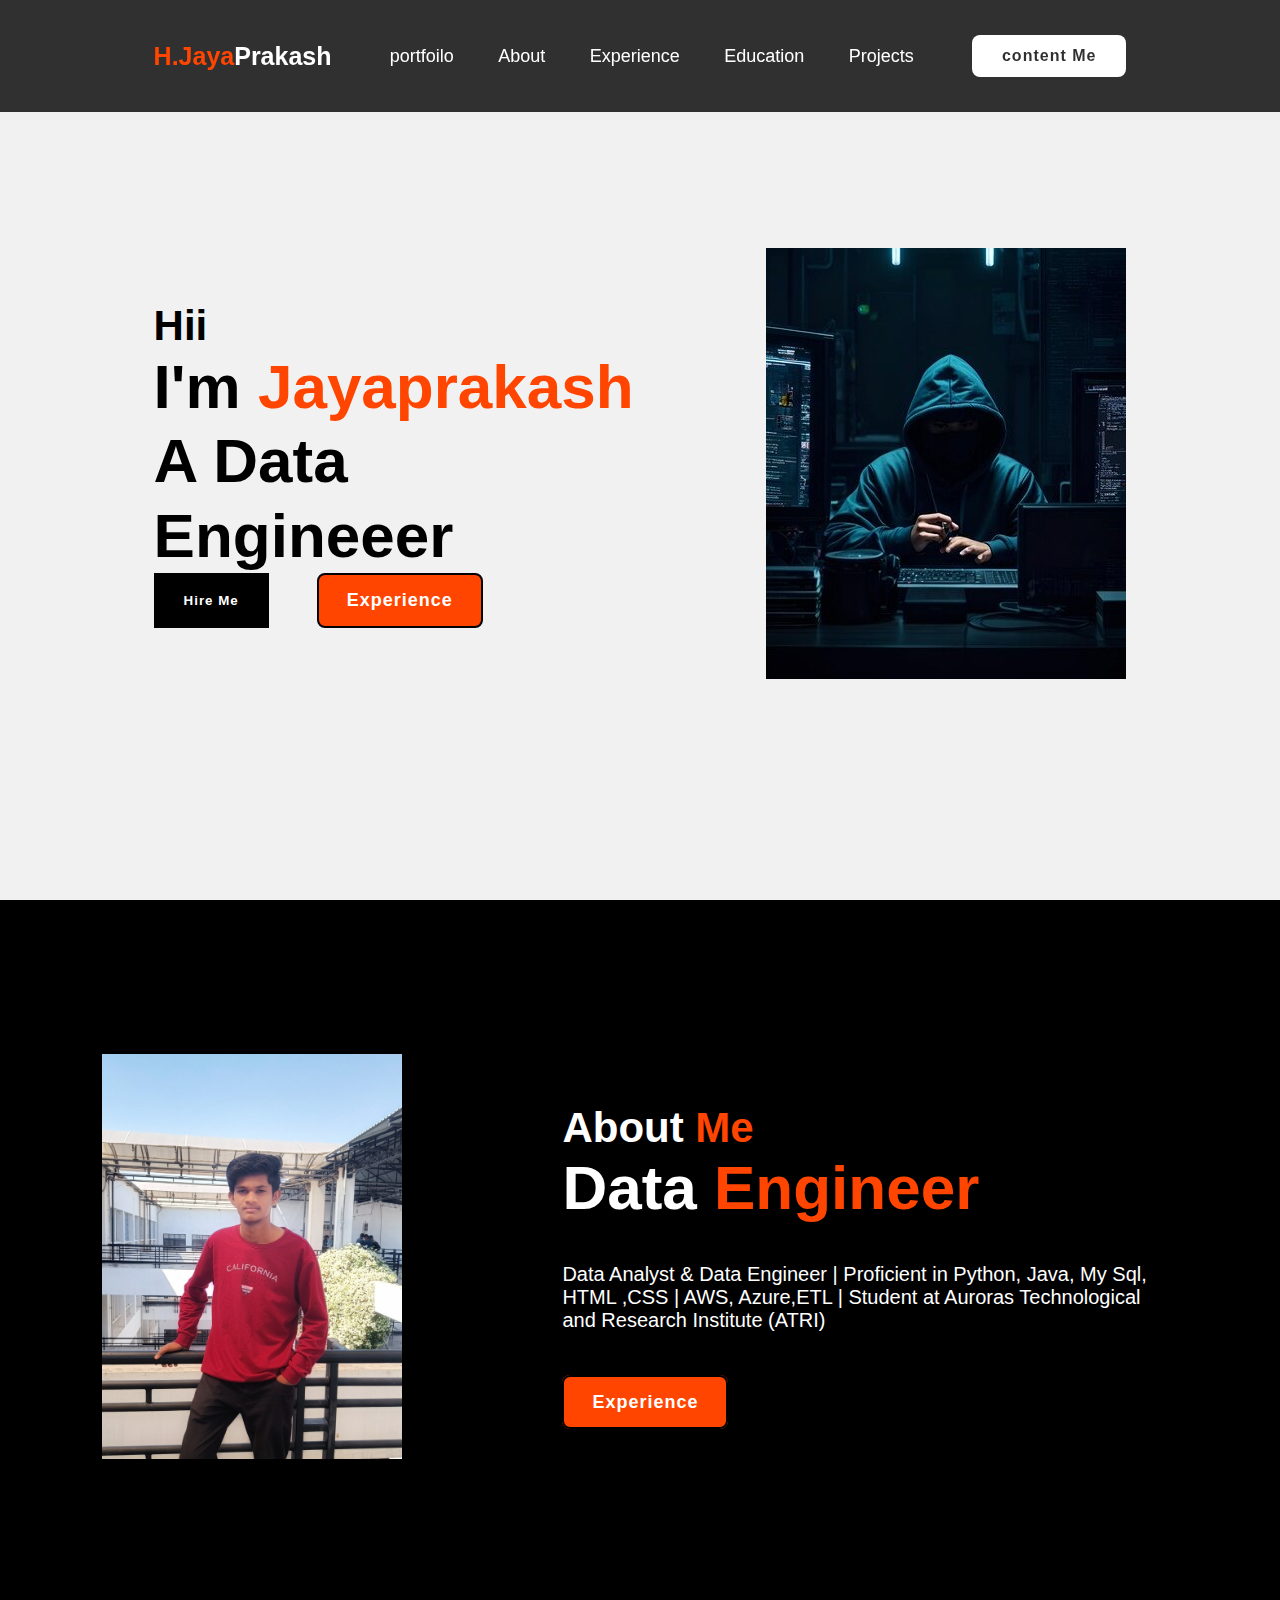
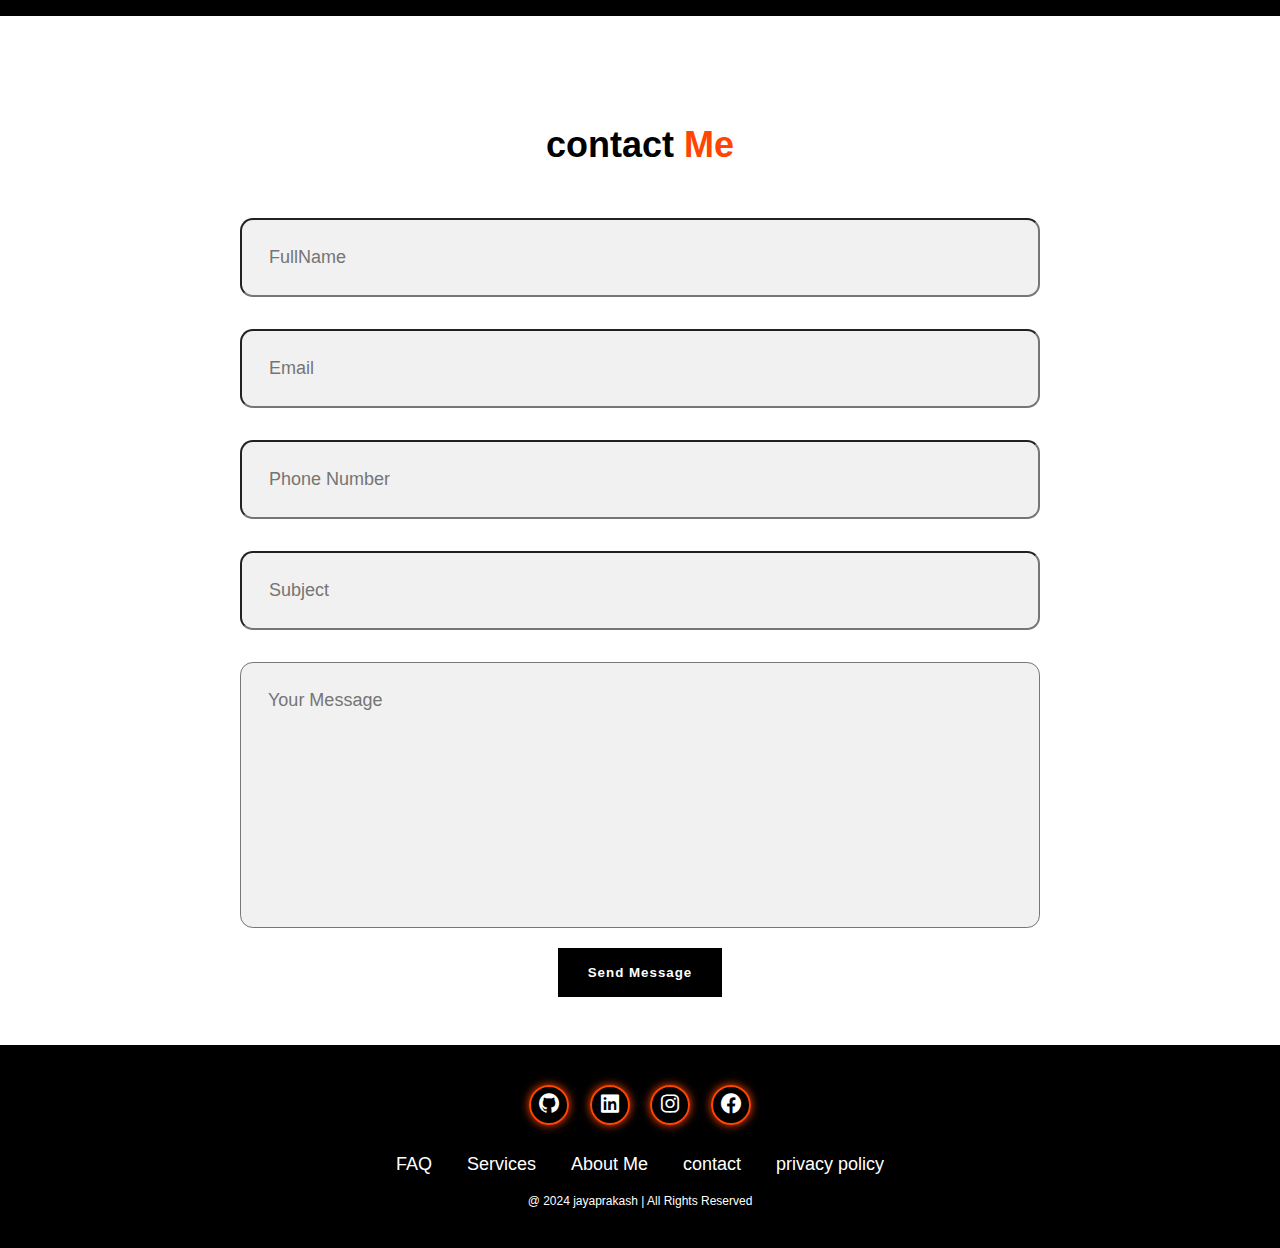
<file: index.html>
<!DOCTYPE html>
<html lang="en">
  <head>
    <meta charset="UTF-8" />
    <meta name="viewport" content="width=device-width, initial-scale=1.0" />
    <title>profile</title>
    <link rel="stylesheet" href="style.css" />
    <link
      href="https://unpkg.com/boxicons@2.1.4/css/boxicons.min.css"
      rel="stylesheet"
    />
  </head>
  <body>
    <header class="header">
      <a herf="#" class="logo"><span>H.Jaya</span>Prakash</a>
      <nav class="navbar">
        <a herf="#" class="acative">portfoilo</a>
        <a herf="#">About</a>
        <a herf="#">Experience</a>
        <a herf="#">Education</a>
        <a herf="#">Projects</a>
      </nav>
      <a herf="#" class="contact">content Me</a>
    </header>

    <section class="home">
      <div class="home-content">
        <h3>Hii</h3>
        <h1>
          I'm<span> Jayaprakash </span><br />
          A Data Engineeer
        </h1>

        <div class="btn-box">
          <button class="btn-1">Hire Me</button>
          <button class="btn-2">Experience</button>
        </div>
      </div>
      <div class="img-box">
        <img src="132.jpg" />
      </div>
    </section>

    <section class="about">
      <div class="about-img">
        <img src="156.jpeg" alt-"" srcset="" width="300" />
      </div>
      <div class="about-content">
        <h2 class="heading">About<span> Me</span></h2>
        <h3>Data <span> Engineer</span></h3>
        <p>
          Data Analyst & Data Engineer | Proficient in Python, Java, My Sql,
          HTML ,CSS | AWS, Azure,ETL | Student at Auroras
          Technological and Research Institute (ATRI)
        </p>
        <a herf="#" class="btn-2">Experience</a>
      </div>
    </section>

    <section class="contact-form">
      <h2 class="contact-me">contact <span> Me</span></h2>

      <form action="#"> 

        <div class="input-box">
          <input
            type="text" placeholder="FullName">
          <input type="email" placeholder="Email">
        </div>

        <div class="input-box">
            <input type="number"
            placeholder="Phone Number">
            <input type="text"
            placeholder="Subject">
        </div>

        <textarea name="" id="" cols="30"
        rows="10" placeholder="Your Message"></textarea>
        <input type="submit" value="Send Message" class="btn-1">
      </from>
    </section>
    <footer class="footer">
      <div class="social">
          <a href="#"><i class='bx bxl-github' ></i></a>
          <a href="#"><i class='bx bxl-linkedin-square'></i></a>
          <a href="#"><i class='bx bxl-instagram'></i></a>
          <a href="#"><i class='bx bxl-facebook-circle' ></i></a>
      </div>

      <ul class="list">
        <li>
          <a href="#">FAQ</a>
        </li>
        <li>
          <a href="#">Services</a>
        </li>
        <li>
          <a href="#">About Me</a>
        </li>
        <li>
          <a href="#">contact</a>
        </li>
        <li>
          <a href="#">privacy policy</a>
        </li>
      </ul>
      <p class="copyright">@ 2024 jayaprakash | All 
        Rights Reserved</p>
    </footer>
  </body>
</html>
</file>
<file: style.css>
* {
  margin: 0;
  padding: 0;
  box-sizing: border-box;
  font-family: "poppins", sans-serif;
  text-decoration: none;
  list-style: none;
}
.header {
  position: fixed;
  top: 0;
  left: 0;
  width: 100%;
  padding: 35px 12%;
  background: rgba(0, 0, 0, 0.8);
  backdrop-filter: blur(10px);
  display: flex;
  justify-content: space-between;
  align-items: center;
  z-index: 100;
}
.logo {
  font-size: 25px;
  color: white;
  font-weight: 600;
  transition: 0.3s ease;
}
.logo:hover {
  color: orangered;
  text-shadow: 0 0 25px orangered, 0 0 50px orangered;
  transform: scale(1.1);
}
span {
  color: orangered;
}
.navbar a {
  font-size: 18px;
  color: white;
  font-weight: 500;
  margin: 0 20px;
  border-bottom: 3px solid transparent;
  transform: 0.3s ease;
}
.navbar a:hover,
.navbar a.active {
  color: orangered;
  border-bottom: 3px solid orangered;
}
.contact {
  padding: 10px 28px;
  background-color: white;
  color: rgba(0, 0, 0, 0.815);
  border: 2px solid transparent;
  border-radius: 8px;
  font-size: 16px;
  letter-spacing: 1px;
  font-weight: 600;
  transition: 0.3s ease;
}
.contact:hover {
  background-color: orangered;
  box-shadow: 0 0 25px orangered;
  color: white;
}
.home {
  width: 100%;
  min-height: 100vh;
  background: rgb(241, 241, 241);
  display: flex;
  align-items: center;
  gap: 7em;
  padding: 30px 12% 0;
}
.home-content {
  max-width: 800px;
}
.home-content h3 {
  font-size: 42px;
}
.home-content h1 {
  font-size: 62px;
  line-height: 1.2;
}
.home-content p {
  font-size: 18px;
  margin: 25px 0 30px;
}

.btn-box {
  width: 345px;
  display: flex;
  gap: 3em;
}
.btn-1 {
  padding: 15px 28px;
  background-color: black;
  color: white;
  border: 2px solid transparent;
  border-radius: 8px font-size 18px;
  letter-spacing: 1px;
  font-weight: 600;
  transition: 0.3s ease;
  cursor: pointer;
}
.btn-1:hover {
  background-color: white;
  color: black;
  border: 2px solid black;
}
.btn-2 {
  padding: 15px 28px;
  background-color: orangered;
  color: white;
  border: 2px solid black;
  border-radius: 8px;
  font-size: 18px;
  letter-spacing: 1px;
  font-weight: 600;
  transition: 0.3s ease;
  cursor: pointer;
}
.btn-2:hover {
  background-color: white;
  color: orangered;
}

::-webkit-scrollbar {
  width: 15px;
}
::-webkit-scrollbar-thumb {
  background-color: orangered;
}
::-webkit-scrollbar-track {
  background-color: rgba(0, 0, 0, 0.6);
  width: 50px;
}
.about {
  display: flex;
  justify-content: center;
  align-items: center;
  padding: 12% 8%;
  gap: 10em;
  background: black;
}
/*.about-img img {
  postive: relative;
  width: 555px;
  box-shadow: 0 0 25px orangered, 0 0 50px orangered;
  border-radius: 50%;
}*/
.about-content h2 {
  text-align: left;
  color: white;
  font-size: 42px;
}
.about-content h3 {
  font-size: 62px;
  color: white;
}
.about-content p {
  color: white;
  font-size: 20px;
  margin: 2em 0 3em;
}

.contact-form h2 {
  text-align: center;
  margin-top: 3em;
  margin-bottom: 1em;
  font-size: 36px;
}
.contact-form form {
  max-width: 50em;
  margin: 1rem auto;
  text-align: center;
  margin-bottom: 3em;
}
.contact-form form .input-box {
  display: flex;
  justify-content: center;
  flex-wrap: wrap;
}
.contact-form form .input-box input,
.contact-form form textarea {
  width: 100%;
  padding: 1.5em;
  font-size: 18px;
  color: black;
  background: rgb(241, 241, 241);
  border-radius: 0.8rem;
  margin: 1rem 0;
  resize: none;
}
.footer {
  position: relative;
  bottom: 0;
  width: 100%;
  padding: 40px 0;
  background-color: black;
}
.footer .social {
  text-align: center;
  padding-bottom: 25px;
  color: white;
}
.footer .social a {
  font-size: 24px;
  color: white;
  border: 2px solid orangered;
  width: 40px;
  height: 40px;
  line-height: 38px;
  display: inline-block;
  text-align: center;
  border-radius: 50%;
  margin: 0 8px;
  box-shadow: inset 0 0 orangered, 0 0 10px orangered;
  transition: 0.3s ease;
}
.footer .social a:hover {
  transform: scale(1.2) translate(-10px);
  color: orangered;
  border: 2px solid orangered;
}
.footer ul {
  margin-top: 0;
  padding: 0;
  font-size: 18px;
  line-height: 1.6;
  margin-bottom: 0;
  text-align: center;
}
.footer ul li a {
  color: white;
  border-bottom: 3px solid transparent;
  transition: 0.3s ease;
}
.footer ul li a:hover {
  border-bottom: 3px solid orangered;
}
.footer ul li {
  display: inline-block;
  padding: 0 15px;
}
.footer .copyright {
  margin-top: 15px;
  text-align: center;
  font-size: 12px;
  color: white;
}
</file>
